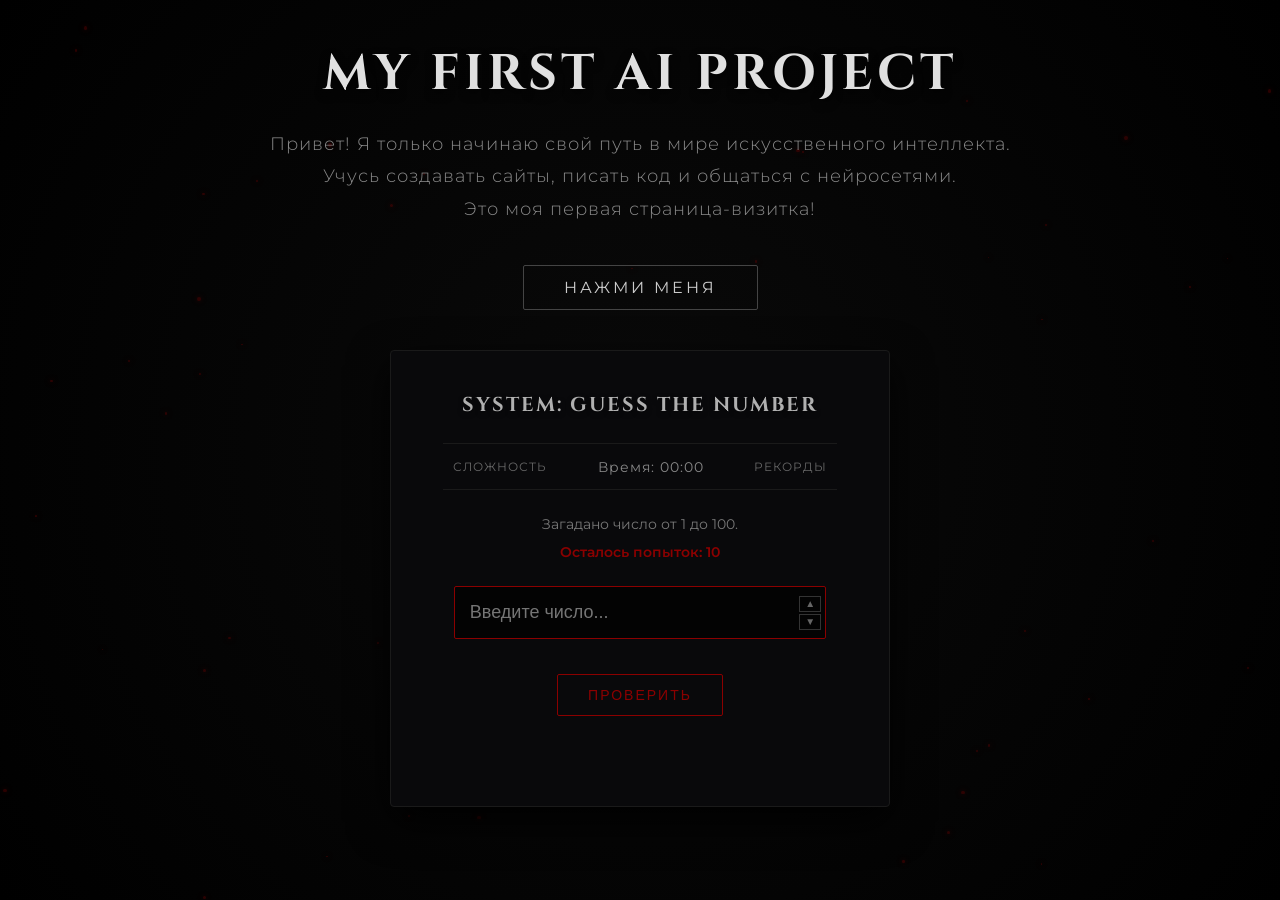
<file: index.html>
<!DOCTYPE html>
<html lang="ru">

<head>
    <meta charset="UTF-8">
    <meta name="viewport" content="width=device-width, initial-scale=1.0">
    <title>Dark Wave | Guess the Number</title>
    
    <!-- Подключаем шрифты Google -->
    <link rel="preconnect" href="https://fonts.googleapis.com">
    <link rel="preconnect" href="https://fonts.gstatic.com" crossorigin>
    <link href="https://fonts.googleapis.com/css2?family=Cinzel:wght@500;700&family=Montserrat:wght@300;400;600&display=swap" rel="stylesheet">
    
    <!-- Подключаем внешний файл стилей -->
    <link rel="stylesheet" href="style.css">
</head>

<body>
    <!-- Фоновая пыль -->
    <div class="particle" style="top: 20%; left: 20%;"></div>
    <div class="particle" style="top: 70%; left: 80%; animation-delay: 1s;"></div>
    <div class="particle" style="top: 40%; left: 10%; animation-delay: 2s;"></div>
    <div class="particle" style="top: 60%; left: 90%; animation-delay: 3s;"></div>

    <div id="appContainer">
        <!-- ЭКРАН 1: ИГРА -->
        <div id="gameView">
            <div class="logo-wrapper">
                <h1 class="game-title">My first AI project</h1>
                <p class="game-desc">
                    Привет! Я только начинаю свой путь в мире искусственного интеллекта.<br>
                    Учусь создавать сайты, писать код и общаться с нейросетями.<br>
                    Это моя первая страница-визитка!
                </p>
            </div>
            <button class="game-btn" id="openLogoBtn">Нажми меня</button>

            <div class="game-layout">
                <!-- Левая панель: Сложность -->
                <div id="diff-panel" class="side-panel left-panel">
                    <h3>СЛОЖНОСТЬ</h3>
                    <button class="diff-list-btn active" onclick="setDifficulty(100, this)">Легко (1-100)</button>
                    <button class="diff-list-btn" onclick="setDifficulty(1000, this)">Средне (1-1000)</button>
                    <button class="diff-list-btn" onclick="setDifficulty(100000, this)">Сложно (1-100k)</button>
                </div>

                <!-- Центральный блок: Игра -->
                <div class="game-box">
                    <h2 class="cyber-title">SYSTEM: GUESS THE NUMBER</h2>

                    <div class="game-controls">
                        <button id="toggle-diff-btn" class="header-btn" onclick="togglePanel('diff-panel')">Сложность</button>
                        <div id="timer-display">Время: 00:00</div>
                        <button id="toggle-rec-btn" class="header-btn" onclick="togglePanel('records-panel')">Рекорды</button>
                    </div>

                    <p id="game-hint" style="color: #777; margin-bottom: 10px; font-size: 14px;">Загадано число от 1 до 100.</p>
                    <p id="attempts-counter" style="color: #8b0000; font-weight: 600; margin-bottom: 25px; font-size: 14px;">Осталось попыток: 10</p>

                    <div class="input-wrapper">
                        <input type="number" id="guess-input" placeholder="Введите число..." min="1" max="100">
                        <div class="custom-arrows">
                            <button type="button" class="arrow-btn" onclick="stepValue(1)">▲</button>
                            <button type="button" class="arrow-btn" onclick="stepValue(-1)">▼</button>
                        </div>
                    </div>

                    <button id="check-btn" onclick="checkGuess()">Проверить</button>
                    <div id="result-message"></div>
                    <button id="restart-btn" onclick="initGame()">Перезапустить</button>
                </div>

                <!-- Правая панель: Рекорды -->
                <div id="records-panel" class="side-panel right-panel">
                    <h3>ТОП РЕКОРДОВ</h3>
                    <div class="record-filters">
                        <button class="filter-btn active" onclick="filterRecords(100, this)">Легко</button>
                        <button class="filter-btn" onclick="filterRecords(1000, this)">Средне</button>
                        <button class="filter-btn" onclick="filterRecords(100000, this)">Сложно</button>
                    </div>
                    <ul id="records-list"></ul>
                </div>
            </div>
        </div>

        <!-- ЭКРАН 2: ЛОГОТИП И МУЗЫКА -->
        <div id="logoView">
            <div id="music-player" class="music-player">
                <div class="vinyl-collapsed" id="vinyl-collapsed" onclick="togglePlayer()">
                    <div class="record-disc"></div>
                    <span class="music-note">♫</span>
                </div>

                <div class="player-expanded" id="player-expanded">
                    <div class="record-disc expanded-disc"></div>
                    <div class="player-controls">
                        <button id="play-btn" class="control-btn" onclick="togglePlay()">▶</button>
                        <button id="pause-btn" class="control-btn" onclick="togglePlay()" style="display: none;">⏸</button>
                        <button class="control-btn" onclick="toggleVolume()">🔊</button>
                    </div>
                    <input type="range" id="volume-slider" class="volume-slider" min="0" max="1" step="0.05" value="0.5" oninput="changeVolume(this.value)">
                    <div style="font-size: 11px; color: #666; margin-top: 5px; text-align: center; width: 100%; font-family: 'Cinzel', serif; letter-spacing: 1px;">
                        Glory - Patrick Jordan Patrikios
                    </div>
                </div>

                <audio id="bg-audio" loop>
                    <source src="theme.mp3" type="audio/mpeg">
                </audio>
            </div>

            <div class="logo-wrapper">
                <img src="image.jpg" style="width: 100%; max-width: 400px; height: auto; filter: brightness(0.6) contrast(1.2); margin-bottom: 20px;">
                <div class="text-group">
                    <div class="main-text">I’m here and</div>
                    <div class="main-text">I came to say…</div>
                </div>
                <div class="roman-numeral">your evil SAMURAI</div>
            </div>
            <button id="logoCloseBtn" onclick="closeLogo()">Вернуться к игре</button>
        </div>
    </div>

    <!-- Подключаем внешний файл скриптов -->
    <script src="script.js"></script>
</body>

</html>
</file>
<file: style.css>
/* ==========================================================================
   1. БАЗОВЫЕ СТИЛИ (Сброс, шрифты, фон)
   ========================================================================== */
* {
    box-sizing: border-box;
    margin: 0;
    padding: 0;
}

body {
    min-height: 100vh;
    background-color: #050505;
    color: #a3a3a3;
    font-family: 'Montserrat', sans-serif;
    text-align: center;
    overflow-x: hidden;
    overflow-y: auto;
    background-image: radial-gradient(circle at center, #0a0a0a 0%, #000000 100%);
}

::-webkit-scrollbar { width: 6px; }
::-webkit-scrollbar-track { background: #000; }
::-webkit-scrollbar-thumb { background: #333; border-radius: 3px; }
::-webkit-scrollbar-thumb:hover { background: #8b0000; }

/* ==========================================================================
   2. ОБЩИЕ КОМПОНЕНТЫ (Контейнеры, заголовки, кнопки)
   ========================================================================== */
#appContainer {
    max-width: 1100px;
    margin: 0 auto;
    padding: 40px 20px;
    position: relative;
    z-index: 1;
}

.logo-wrapper {
    position: relative;
    text-align: center;
    animation: float 6s ease-in-out infinite;
}

.game-title {
    font-family: 'Cinzel', serif;
    font-size: clamp(30px, 5vw, 50px);
    font-weight: 700;
    color: #e0e0e0;
    letter-spacing: 4px;
    text-transform: uppercase;
    margin-bottom: 20px;
    text-shadow: 0 4px 10px rgba(0, 0, 0, 0.8);
    white-space: nowrap;
    transition: all 0.5s ease;
}

.game-title:hover {
    color: #8b0000;
    text-shadow: 0 0 15px rgba(139, 0, 0, 0.4);
    transform: scale(1.02);
}

.game-desc {
    font-size: 18px;
    color: #888;
    margin-bottom: 40px;
    line-height: 1.8;
    font-weight: 300;
    letter-spacing: 1px;
}

.game-btn {
    background: transparent;
    border: 1px solid #444;
    color: #ccc;
    padding: 12px 40px;
    font-size: 16px;
    border-radius: 2px;
    cursor: pointer;
    text-transform: uppercase;
    letter-spacing: 3px;
    transition: all 0.4s ease;
    font-family: 'Montserrat', sans-serif;
}

.game-btn:hover {
    border-color: #8b0000;
    color: #fff;
    background: rgba(139, 0, 0, 0.1);
    box-shadow: 0 0 15px rgba(139, 0, 0, 0.3);
}

/* ==========================================================================
   3. ИГРОВАЯ ЗОНА
   ========================================================================== */
.game-layout {
    display: flex;
    justify-content: center;
    align-items: flex-start;
    gap: 20px;
    margin-top: 40px;
    max-width: 1000px;
    margin-left: auto;
    margin-right: auto;
}

.game-box {
    flex: 1;
    max-width: 500px;
    background: #09090b;
    border: 1px solid #1a1a1a;
    border-radius: 4px;
    padding: 40px 30px;
    box-shadow: 0 15px 40px rgba(0, 0, 0, 0.9);
    position: relative;
}

.cyber-title {
    font-family: 'Cinzel', serif;
    color: #b0b0b0;
    margin-bottom: 25px;
    letter-spacing: 2px;
    font-size: 20px;
    white-space: nowrap;
    text-shadow: 0 2px 5px rgba(0,0,0,0.5);
}

.game-controls {
    display: flex;
    justify-content: space-between;
    align-items: center;
    margin: 0 auto 25px auto;
    width: 90%;
    padding: 10px 0;
    border-top: 1px solid #1a1a1a;
    border-bottom: 1px solid #1a1a1a;
    gap: 10px;
}

.header-btn {
    background: transparent;
    border: none;
    color: #666;
    padding: 5px 10px;
    cursor: pointer;
    font-family: 'Montserrat', sans-serif;
    font-size: 12px;
    text-transform: uppercase;
    letter-spacing: 1px;
    transition: all 0.3s ease;
}

.header-btn:hover, .header-btn.active {
    color: #8b0000;
    text-shadow: 0 0 8px rgba(139, 0, 0, 0.6);
}

#timer-display {
    flex: 1;
    text-align: center;
    color: #888;
    font-size: 14px;
    letter-spacing: 1px;
}

.input-wrapper {
    position: relative;
    width: 85%;
    margin: 0 auto 25px auto;
}

#guess-input {
    background-color: #030303;
    border: 1px solid #222;
    color: #ccc;
    padding: 15px 40px 15px 15px;
    font-size: 18px;
    width: 100%;
    border-radius: 2px;
    outline: none;
    transition: border 0.3s ease;
}

#guess-input:focus { border-color: #8b0000; }

input[type=number]::-webkit-inner-spin-button,
input[type=number]::-webkit-outer-spin-button { -webkit-appearance: none; margin: 0; }
input[type=number] { -moz-appearance: textfield; appearance: none; }

.custom-arrows {
    position: absolute;
    right: 5px;
    top: 50%;
    transform: translateY(-50%);
    display: flex;
    flex-direction: column;
    gap: 2px;
}

.arrow-btn {
    background: transparent;
    border: 1px solid #333;
    color: #666;
    font-size: 10px;
    width: 22px;
    height: 16px;
    cursor: pointer;
    display: flex;
    justify-content: center;
    align-items: center;
    padding: 0;
    transition: all 0.2s ease;
}

.arrow-btn:hover {
    background: #8b0000;
    color: #fff;
    border-color: #8b0000;
}

#check-btn {
    background-color: transparent;
    border: 1px solid #8b0000;
    color: #8b0000;
    padding: 12px 30px;
    font-size: 14px;
    cursor: pointer;
    border-radius: 2px;
    text-transform: uppercase;
    letter-spacing: 2px;
    transition: all 0.3s ease;
    margin-top: 10px;
}

#check-btn:hover {
    background-color: #8b0000;
    color: #000;
    box-shadow: 0 0 15px rgba(139, 0, 0, 0.4);
}

#restart-btn {
    display: none;
    margin-top: 25px;
    background-color: transparent;
    border: 1px solid #444;
    color: #888;
    padding: 10px 20px;
    font-size: 12px;
    cursor: pointer;
    text-transform: uppercase;
    transition: all 0.3s ease;
}

#restart-btn:hover { color: #fff; border-color: #fff; }

/* Боковые панели (Сложность и Рекорды) */
.side-panel {
    width: 220px;
    background: #09090b;
    border: 1px solid #1a1a1a;
    border-radius: 4px;
    padding: 25px;
    display: none;
    animation: fadeInPanel 0.4s ease;
}

.side-panel.show { display: block; }

.side-panel h3 {
    font-family: 'Cinzel', serif;
    color: #888;
    margin-bottom: 20px;
    font-size: 16px;
    letter-spacing: 2px;
    border-bottom: 1px solid #222;
    padding-bottom: 10px;
}

.side-panel ul { list-style: none; text-align: left; font-size: 12px; }
.side-panel li { padding: 10px 0; border-bottom: 1px solid #111; color: #777; }
.side-panel li span { color: #8b0000; font-weight: bold; }

.diff-list-btn {
    display: block;
    width: 100%;
    background: transparent;
    border: 1px solid #222;
    color: #888;
    padding: 10px;
    margin-bottom: 10px;
    border-radius: 2px;
    cursor: pointer;
    font-size: 12px;
    transition: all 0.3s ease;
}

.diff-list-btn:hover, .diff-list-btn.active {
    border-color: #8b0000;
    color: #fff;
    background: rgba(139, 0, 0, 0.1);
}

.record-filters { display: flex; justify-content: center; gap: 5px; margin-bottom: 15px; }
.filter-btn {
    background: transparent; border: none; color: #555;
    padding: 4px 8px; cursor: pointer; font-size: 11px;
    text-transform: uppercase; transition: all 0.2s ease;
}
.filter-btn:hover, .filter-btn.active { color: #8b0000; border-bottom: 1px solid #8b0000; }

/* ==========================================================================
   4. СООБЩЕНИЯ И СТРЕЛКИ
   ========================================================================== */
#result-message { margin-top: 20px; font-size: 18px; min-height: 30px; letter-spacing: 1px; }
.result-content { display: flex; justify-content: center; align-items: center; gap: 10px; }

.neon-arrow { display: inline-block; font-size: 1.2em; font-weight: bold; letter-spacing: 2px; }
.neon-arrow.up { color: #8b0000; text-shadow: 0 0 8px rgba(139,0,0,0.5); }
.neon-arrow.down { color: #5a5a5a; text-shadow: 0 0 8px rgba(90,90,90,0.5); }

.msg-high { color: #8b0000; }
.msg-low { color: #777; }
.msg-win { color: #e0e0e0; text-shadow: 0 0 10px rgba(255,255,255,0.2); animation: pulse 2s infinite; }
.msg-lose { color: #8b0000; text-shadow: 0 0 10px rgba(139,0,0,0.8); animation: shake 0.6s infinite; }

/* ==========================================================================
   5. ЛОГОТИП И МУЗЫКАЛЬНЫЙ ПЛЕЕР
   ========================================================================== */
#logoView { display: none; position: relative; min-height: 100vh; padding-top: 80px; }
.music-player { position: absolute; top: 20px; left: 20px; z-index: 100; text-align: left; }

.vinyl-collapsed {
    width: 50px; height: 50px; background: #0a0a0a;
    border: 1px solid #333; border-radius: 50%; display: flex;
    justify-content: center; align-items: center; cursor: pointer;
    box-shadow: 0 5px 15px rgba(0,0,0,0.8); position: relative; transition: all 0.3s ease;
}

.vinyl-collapsed:hover { border-color: #8b0000; transform: scale(1.05); }
.music-note { color: #666; font-size: 18px; z-index: 2; }
.vinyl-collapsed:hover .music-note { color: #8b0000; }

.record-disc {
    position: absolute; width: 40px; height: 40px;
    background: repeating-radial-gradient(#000, #000 2px, #111 3px, #111 4px);
    border-radius: 50%; border: 1px solid #222;
    animation: spin 3s linear infinite; animation-play-state: paused;
}

.record-disc::after {
    content: ''; position: absolute; top: 50%; left: 50%; transform: translate(-50%, -50%);
    width: 8px; height: 8px; background: #8b0000; border-radius: 50%; box-shadow: 0 0 5px rgba(139,0,0,0.5);
}

.player-expanded {
    display: none; margin-top: 10px; background: #0a0a0a;
    border: 1px solid #222; border-radius: 4px; padding: 15px;
    box-shadow: 0 10px 30px rgba(0,0,0,0.9); align-items: center;
    gap: 15px; animation: fadeInPanel 0.3s ease; flex-wrap: wrap; width: 200px;
}

.player-expanded.show { display: flex; }
.expanded-disc { position: relative; width: 30px; height: 30px; }
.player-controls { display: flex; align-items: center; gap: 10px; }

.control-btn {
    background: transparent; border: 1px solid #333; color: #777;
    border-radius: 2px; width: 28px; height: 28px; cursor: pointer;
    display: flex; justify-content: center; align-items: center; font-size: 10px; transition: all 0.2s ease;
}

.control-btn:hover { border-color: #8b0000; color: #8b0000; }

.volume-slider {
    display: none; -webkit-appearance: none; width: 100%; height: 2px;
    background: #222; outline: none; margin-top: 10px;
}

.volume-slider::-webkit-slider-thumb {
    -webkit-appearance: none; width: 10px; height: 10px;
    background: #8b0000; border-radius: 50%; cursor: pointer; 
}
.volume-slider.show { display: block; }

#logoCloseBtn {
    margin-top: 30px; background: transparent; border: 1px solid #333;
    color: #777; padding: 10px 25px; font-size: 12px;
    cursor: pointer; text-transform: uppercase; letter-spacing: 2px;
    transition: all 0.3s ease;
}
#logoCloseBtn:hover { border-color: #8b0000; color: #8b0000; }

/* Элементы логотипа (Самурай) */
.main-text {
    font-family: 'Cinzel', serif;
    font-size: clamp(30px, 6vw, 60px); font-weight: 700; letter-spacing: 8px;
    color: #e0e0e0; text-transform: uppercase;
    margin-bottom: 5px;
    text-shadow: 0 5px 15px rgba(0, 0, 0, 0.8);
    transition: all 0.5s ease;
}

.roman-numeral {
    display: block; font-size: 24px; color: #666; letter-spacing: 15px;
    margin-top: 10px; opacity: 0.8; font-weight: 300;
}

.text-group:hover .main-text {
    color: #8b0000; 
    text-shadow: 0 0 20px rgba(139, 0, 0, 0.4);
    transform: scale(1.03);
}

/* ==========================================================================
   6. АНИМАЦИИ
   ========================================================================== */
@keyframes float { 0%, 100% { transform: translateY(0px); } 50% { transform: translateY(-8px); } }
@keyframes fadeInPanel { from { opacity: 0; transform: translateY(-5px); } to { opacity: 1; transform: translateY(0); } }
@keyframes pulse { 0% { transform: scale(1); opacity: 0.8; } 50% { transform: scale(1.02); opacity: 1; } 100% { transform: scale(1); opacity: 0.8; } }
@keyframes shake { 0%, 100% { transform: translateX(0); } 25% { transform: translateX(-3px); } 75% { transform: translateX(3px); } }
@keyframes spin { 100% { transform: rotate(360deg); } }

/* Кровавая пыль */
.particle {
    position: absolute; width: 2px; height: 2px; background: #8b0000;
    border-radius: 50%; opacity: 0.3; box-shadow: 0 0 5px #8b0000;
    animation: twinkle 6s infinite ease-in-out;
}

@keyframes twinkle {
    0%, 100% { opacity: 0.1; transform: scale(0.8) translateY(0); }
    50% { opacity: 0.6; transform: scale(1.2) translateY(-10px); }
}

/* ==========================================================================
   7. АДАПТИВНОСТЬ
   ========================================================================== */
@media (max-width: 850px) {
    .game-layout { flex-direction: column; align-items: center; }
    .side-panel { width: 100%; max-width: 500px; order: 3; }
    .game-box { order: 1; }
}

@media (max-width: 600px) {
    .game-title { white-space: normal; font-size: 28px; }
    .main-text { font-size: 32px; letter-spacing: 4px; }
    .cyber-title { white-space: normal; font-size: 16px; }
    .header-btn { padding: 4px 6px; font-size: 10px; }
    .game-desc { font-size: 14px; }
}
</file>
